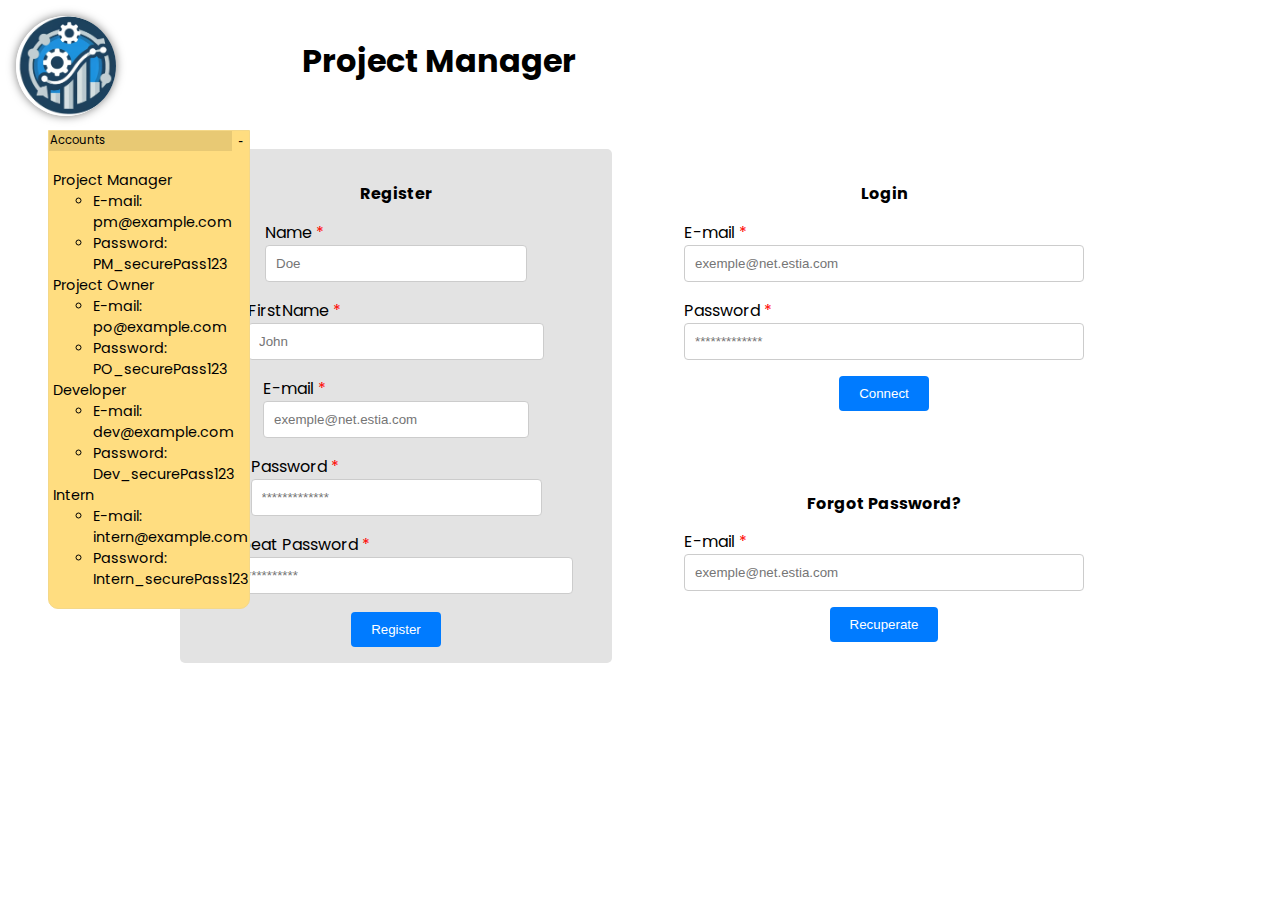
<file: view/loginView.html>
<!DOCTYPE html>
<html lang="en">

<head>
  <meta charset="UTF-8">
  <meta name="viewport" content="width=device-width, initial-scale=1.0">

  <link rel="preconnect" href="https://fonts.googleapis.com">
  <link rel="preconnect" href="https://fonts.gstatic.com" crossorigin>
  <link
    href="https://fonts.googleapis.com/css2?family=Poppins:ital,wght@0,100;0,200;0,300;0,400;0,500;0,600;0,700;0,800;0,900;1,100;1,200;1,300;1,400;1,500;1,600;1,700;1,800;1,900&display=swap"
    rel="stylesheet">
  <link rel="stylesheet" href="../CSS/main.css">
  <link rel="stylesheet" href="../CSS/login.css">
  <link rel="icon" href="../ressources/Images/favicon.png" type="image/png">

  <title>Login</title>
  <script>
    function showAlert(event) {
        event.preventDefault(); // Empêche l'envoi normal du formulaire
        alert("Available soon!");
    }
  </script>
</head>

<body class="verticalCenter">
  <div class="logo_container"></div>
  <div class="Navigation grid2b1">
    <h1>Project Manager</h1><a href=""></a>
  </div>

  <section class="parent">
    <form class="coloneGauche" id="register-form" action="../PHP_controller/registerController.php" method="POST">
      <h2>Register</h2>
      <div class="form-group">
        <label for="name">Name <span>*</span></label>
        <input type="text" id="name" name="Name" required placeholder="Doe">
      </div>
      <div class="form-group">
        <label for="firstname" id="FirstName">FirstName <span>*</span></label>
        <input type="text" id="firstname" name="FirstName" required placeholder="John">
      </div>
      <div class="form-group">
        <label for="email">E-mail <span>*</span></label>
        <input type="email" id="email" name="email" required placeholder="exemple@net.estia.com">
      </div>
      <div class="form-group">
        <label for="password">Password <span>*</span></label>
        <input type="password" id="password" name="password" required placeholder="*************">
      </div>
      <div class="form-group">
        <label for="confirmation_password">Repeat Password <span>*</span></label>
        <input type="password" id="confirmation_password" name="password2" required placeholder="*************">
      </div>
      <button type="submit">Register</button>
    </form>

    <div class="item1_col_Droite">
      <form id="login-form" action="../PHP_controller/loginController.php" method="POST">
        <h2>Login</h2>
        <div class="form-group">
          <label for="email">E-mail <span>*</span></label>
          <input type="email" id="email2" name="email" required placeholder="exemple@net.estia.com">
        </div>
        <div class="form-group">
          <label for="password">Password <span>*</span></label>
          <input type="password" id="confirmation_password2" name="password" required placeholder="*************">
        </div>
        <button type="submit"> Connect</button>
      </form>
    </div>

    <div class="item2_col_Droite">
      <form id="forget-form" onsubmit="showAlert(event)">
        <h2>Forgot Password?</h2>
        <div class="form-group">
          <label for="email">E-mail <span>*</span></label>
          <input type="email" id="email3" name="email" required placeholder="exemple@net.estia.com">
        </div>
        <button type="submit">Recuperate</button>
      </form>
    </div>
  </section>

  <div class="post">
    <div>
      <p>
        Accounts
      </p>
      <button  onclick="togglePostIt(this)">
        -
      </button>
    </div>
    
    <ul>
      <li>Project Manager
          <ul>
              <li>E-mail: pm@example.com</li>
              <li>Password: PM_securePass123</li>
          </ul>
      </li>
      <li>Project Owner
          <ul>
              <li>E-mail: po@example.com</li>
              <li>Password: PO_securePass123</li>
          </ul>
      </li>
      <li>Developer
          <ul>
              <li>E-mail: dev@example.com</li>
              <li>Password: Dev_securePass123</li>
          </ul>
      </li>
      <li>Intern
          <ul>
              <li>E-mail: intern@example.com</li>
              <li>Password: Intern_securePass123</li>
          </ul>
      </li>
  </ul>

  </div>
  <script src="../JS_controller/postit.js"></script>
</body>
</html>
</file>
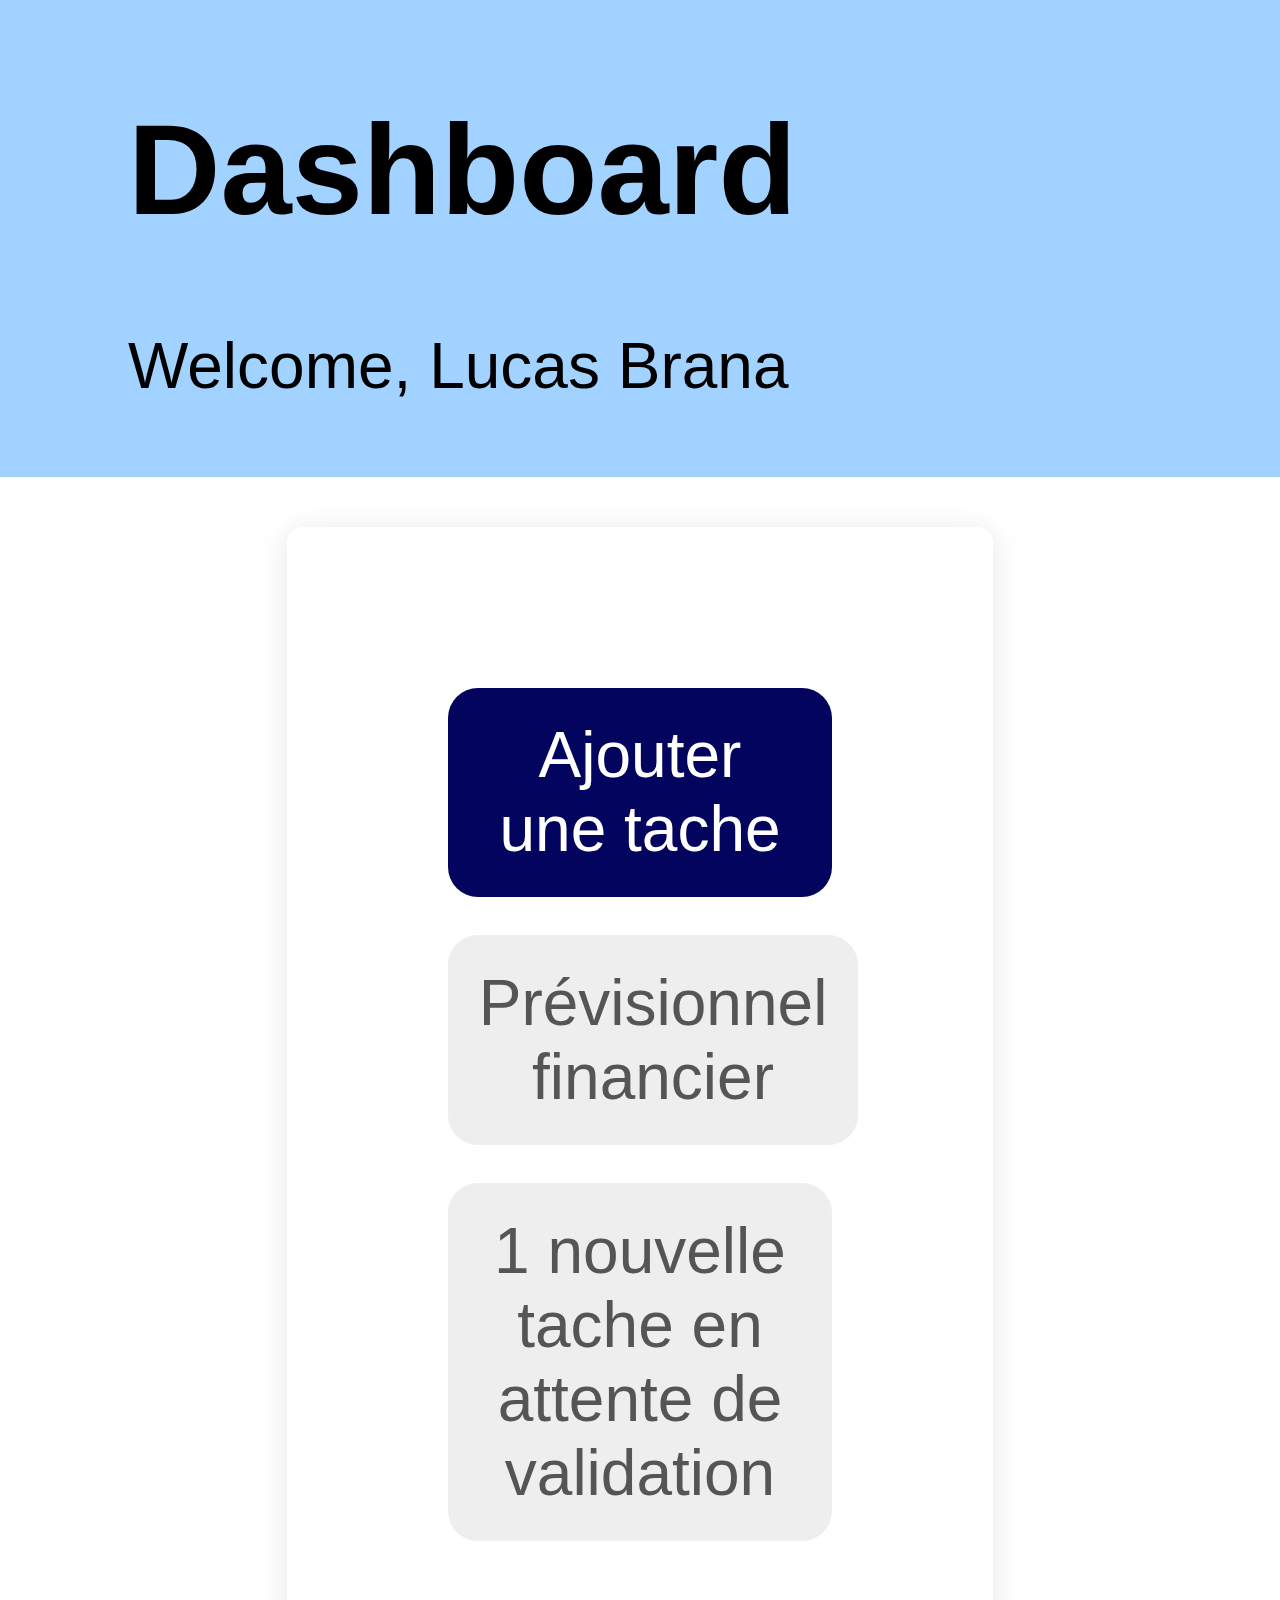
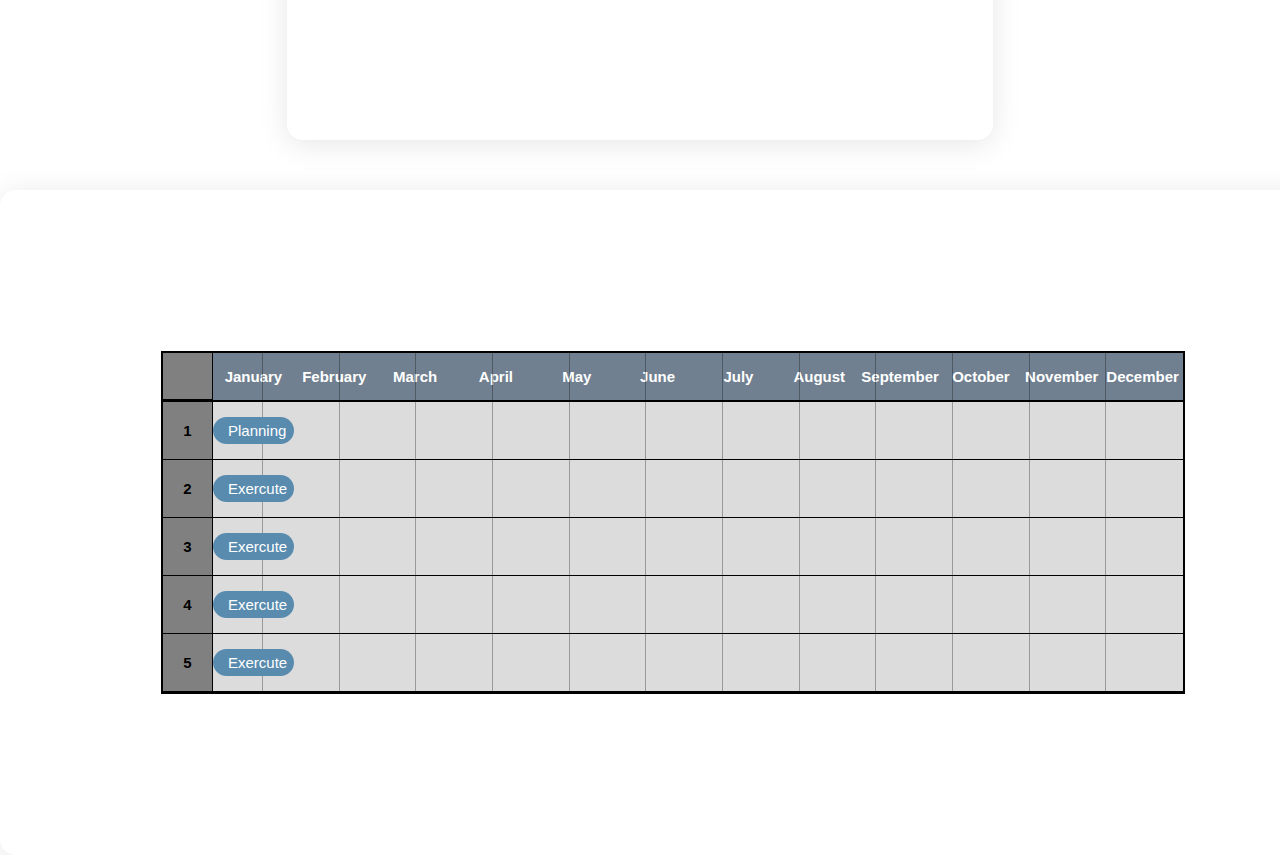
<file: HomePage/Projet TAI/HomePage.html>
<!DOCTYPE html>
<html lang="fr">
<head>
<meta charset="UTF-8">
<meta name="viewport" content="width=device-width, initial-scale=1.0">
<link rel="stylesheet" type="text/css" href="homePageStyle.css">
<title>Dashboard</title>
</head>
<body>
<div class="header">
    <h1>Dashboard</h1>
    <p>Welcome, Lucas Brana</p>
</div>
<div class="contenu">
<div class="container">
    <button class="task-btn">Ajouter une tache</button>
    <button class="financial">Prévisionnel financier</button>
    <button class="toDo">1 nouvelle tache en attente de validation</button>
</div>
<div class="container" id="PetitCoquin">
    <div class="chart">
        <div class="chart-row chart-period">
            <div class="chart-row-item">
                </div><span>January</span><span>February</span><span>March</span>
                <span>April</span><span>May</span><span>June</span><span>July</span>
                <span>August</span><span>September</span><span>October</span>
                <span>November</span><span>December</span>
            </div>
            <div class="chart-row chart-lines"> 
                <span></span><span></span><span></span>
                <span></span><span></span><span></span>
                <span></span><span></span><span></span>
                <span></span><span></span>	<span></span>    
            </div>
            <div class="chart-row">  
                <div class="chart-row-item">1</div> 
                <ul class="chart-row-bars">    
                    <li class="chart-li-one">Planning</li>
                </ul>
                <div class="chart-row-item">2</div> 
                <ul class="chart-row-bars">    
                    <li class="chart-li-one">Exercute</li>
                </ul>
                <div class="chart-row-item">3</div> 
                <ul class="chart-row-bars">    
                    <li class="chart-li-one">Exercute</li>
                </ul>
                <div class="chart-row-item">4</div> 
                <ul class="chart-row-bars">    
                    <li class="chart-li-one">Exercute</li>
                </ul>
                <div class="chart-row-item">5</div> 
                <ul class="chart-row-bars">    
                    <li class="chart-li-one">Exercute</li>
                </ul>    
            </div>
    </div>
    </div>
</div>
</body>
</html>
</file>
<file: CSS/main.css>
body{
    background-color: #FFFF;
    font-family: 'Poppins', 'Roboto', sans-serif;
    margin: 0;
    padding: 0;
}
nav {
    display: flex;
    justify-content: space-between;
    align-items: center;
    padding: 1em;
    background-color: #007bff;
    color: #fff;
    font-size: 1.2em;
    font-weight: 600;
    width: 100%;
}

h1{
    text-align: center;
    font-size: 2em;
    margin-bottom: 2em;
}

h2{
    text-align: center;
    font-size: 1em;
    margin-top: 1em;
}

label {
    margin-bottom: 5px;
}

label span {
    color: red;
}
form{
    padding: 1em;
}
input{
    width: 100%;
    padding: 10px;
    border: 1px solid #ccc;
    border-radius: 4px;
    box-sizing: border-box;
}

button[type="submit"] {
    background-color: #007bff;
    color: #fff;
    border: none;
    padding: 10px 20px;
    border-radius: 4px;
    cursor: pointer;
    transition: background-color 0.3s ease;
    margin: 0 auto;
    display: block;
    margin-top: 2px;
}

button[type="submit"]:hover {
    background-color: #0056b3;
}

.logo_container{
    position: absolute;
    left: 1em;
    top: 1em;
    width: 100px;
    height: 100px;
    border-radius: 50%;
    background-image: url('..\\ressources\\Images\\image_100_100.png');
    background-size: cover;
    box-shadow: 0 0 10px rgba(0,0,0,0.5);
}


.center{
    display: flex;
    justify-content: center;
    align-items: center;
}

.verticalCenter{
    display: flex;
    justify-content: center;
    align-items: center;
    flex-direction: column;
}

.grid4by4{
    display: grid;
    grid-template-columns: repeat(2, 1fr);
    grid-template-rows: repeat(2, 1fr);
    grid-gap: 1em;
    margin-top: 1em;
}

.grid2b1{
    display: grid;
    grid-template-columns: repeat(2, 1fr);
    grid-gap: 8em;
    margin-top: 1em;
}

.gridElement{
    display: flex;
    justify-content: center;
    align-items: center;
    border-radius: 5px;
    padding: 1em;
    cursor: pointer;
    transition: 0.3s;
}

.gridElement:hover{
    background-color: #595AD4;
}

.formContainer{
    display: flex;
    background-color: #e3e3e3;
    justify-content: center;
    align-items: center;
    flex-direction: column;
    max-width: 90%;
    min-width: 400px;
    margin: 0 auto;
    height: fit-content;
    border-radius: 5px;
    padding: 1em;
}

.formShadow{
    -webkit-box-shadow: -9px 1px 15px -2px rgba(0,0,0,0.5); 
    box-shadow: -9px 1px 15px -2px rgba(0,0,0,0.5);
    border-radius: 5px;
    padding: 1em;
}

.form-group{
    margin-bottom: 1em;
}

.blur{
    filter: blur(5px);
}
</file>
<file: CSS/login.css>
.parent {
    display: grid;
    grid-template-columns: repeat(2, 1fr);
    grid-template-rows: repeat(2, 1fr);
    grid-column-gap: 3.5em;
    grid-row-gap: 2em;
    }

.parent > form{
    display: flex;
    background-color: #e3e3e3;
    justify-content: center;
    align-items: center;
    flex-direction: column;
    max-width: 90%;
    min-width: 400px;
    margin: 0 auto;
    height: fit-content;
    border-radius: 5px;
    padding: 1em;
    transition: 0.2s;
}

.parent > form:hover{
    background-color: #66666643;
    transition: 0.5s;
}

.parent > form > input {
    width: 80%; 
    margin: 0.5em;
    padding: 0.5em;
    border-radius: 5px;
    border: 1px solid #868686;
    background-color: #FFFFFF; 
    box-sizing: border-box; 
}

.coloneGauche { grid-area: 1 / 1 / 4 / 2; }
.item1_col_Droite { grid-area: 1 / 2 / 2 / 3; }
.item2_col_Droite { grid-area: 2 / 2 / 3 / 3; }
/* Post-IT */
.post {
    position: absolute;
    width: 200px;
    height: fit-content;
    background-color: #ffdd80;
    border: 1px solid #f4d889;
    border-radius: 0 0 10px 10px;
    font-size: 0.9em;
    transition: height 0.8s ease, opacity 0.8s ease;
}

.post > ul {
    padding: 0.3em;
    list-style: none;
    transition: max-height 0.3s ease, opacity 0.3s ease;
    overflow: hidden;
}

.post > div {
    width: 100%;
    height: 20px;
    background-color: #00000017;
    display: flex;
    flex-direction: row;
    justify-content: space-between;
}

.post > div > p {
    margin: 0.1em;
    font-size: 0.8em;
    color: #000000;
}

.post > div > button {
    background-color: #ffdd80;
    border: none;
    font-size: 1em;
    cursor: pointer;
}

.hidden {
    max-height: 0;
    opacity: 0;
    transition: ease 0.3s;
}
</file>
<file: HomePage/Projet TAI/homePageStyle.css>
/* style.css */
body{
    background-color: #FFFF;
    font-family: 'Poppins', 'Roboto', sans-serif;
    margin: 0;
    font-size: xx-large;
}

.header {
    background-color: #a2d2ff;
    padding: 10px 20px;
    text-align: left;
    size: 50em;
    font-size: 2em;
    padding-left: 10%;
}

.contenu {
    display: flex;
    flex-direction: column;
}

header p {
    margin-left: 20%;
    font-size: xx-small;
    color: #a2d2ff;
    text-decoration: #007bff;
}

.container {
    width: 30%;
    margin: auto;
    margin-top: 50px;
    padding: 5em;
    display: flex;
    flex-direction: column;
    justify-content: center;
    background: rgba(255, 255, 255, 0.25);
    border-radius: 16px;
    box-shadow: 0 4px 30px rgba(0, 0, 0, 0.1);
    backdrop-filter: blur(6.8px);
    -webkit-backdrop-filter: blur(6.8px);
    border: 1px solid rgba(255, 255, 255, 1);
}

#PetitCoquin.container {
    min-width: 80%;
    size: 80%;
}

button {
    font-size: 2em;
    margin: auto;
    padding: 8%;
    margin-bottom: 10%;
    border-radius: 30px;
    border: white;
    color: white;
    background-color: #03045e;
    cursor: pointer;
    transition: ease 500ms;
}


button:hover {
    background-color: #a2d2ff;
    box-shadow: 5px 4px 27px -3px rgba(0,0,0,0.69);
    color: black;
    border: black 1px;
}

.financial {
    background-color: #eee;
    color: #555;
}

.toDo {
    background-color: #eee;
    color: #555;
}

.alert {
    color: #d9534f;
    padding: 10px;
    margin-top: 10px;
    background-color: #f2dede;
    border: 1px solid #d9534f;
    border-radius: 5px;
}

.timeline {
    display: flex;
    flex-wrap: wrap;
    justify-content: space-between;
    margin-top: 20px;
}

.timeline div {
    background-color: #e9ecef;
    border-radius: 10px;
    padding: 10px 20px;
    margin-bottom: 10px;
    flex-basis: 21%; /* Adjusts the number of items in a row */
    text-align: center;
    box-shadow: 0 2px 5px rgba(0, 0, 0, 0.1);
}

.chart { 
	display: grid;

	border: 2px solid #000;  
	position: relative;  
	overflow: hidden; 
}

.chart-row {  
	display: grid; 
	grid-template-columns: 50px 1fr; 
	background-color: #DCDCDC;
}

.chart-period { 
	color:  #fff;  
	background-color:  #708090 !important;  
	border-bottom: 2px solid #000;  
	grid-template-columns: 50px repeat(12, 1fr);

}

.chart-period > span {
	text-align: center;  
	font-size: 15px;  
	align-self: center;  
	font-weight: bold;  
	padding: 15px 0;   
}

.chart-lines { 
	position: absolute;  
	height: 100%;  
	width: 100%;  
	background-color: transparent;  
	grid-template-columns: 100px repeat(12, 1fr);}

.chart-lines > span {  
	display: block;  border-right: 1px solid rgba(0, 0, 0, 0.3);
}

.chart-row-item { 
	background-color: #808080;  
	border: 1px solid #000;  
	border-top: 0;  border-left: 0;  
	padding: 20px 0;  font-size: 15px;  
	font-weight: bold;  
	text-align: center;
}

.chart-row-bars { 
	list-style: none; 
	display: grid;  padding: 15px 0;  
	margin: 0;  
	grid-template-columns: repeat(12, 1fr); 
	grid-gap: 10px 0;  
	border-bottom: 1px solid #000;
}

li {  
    font-weight: 450;  
    text-align: left;  
    font-size: 15px;  min-height: 15px;  
    background-color: #708090;  
    padding: 5px 15px;  color: #fff;  
    overflow: hidden;  
    position: relative;  
    cursor: pointer;  
    border-radius: 15px;
 } 
 
 ul .chart-li-one { 
 	grid-column: 1/2;  
        background-color: #588BAE;
 }

/* Responsive adjustments */
@media (max-width: 768px) {
    .container {
        width: 95%;
    }

    .timeline div {
        flex-basis: 48%; /* More space for each item on smaller screens */
    }
}
</file>
